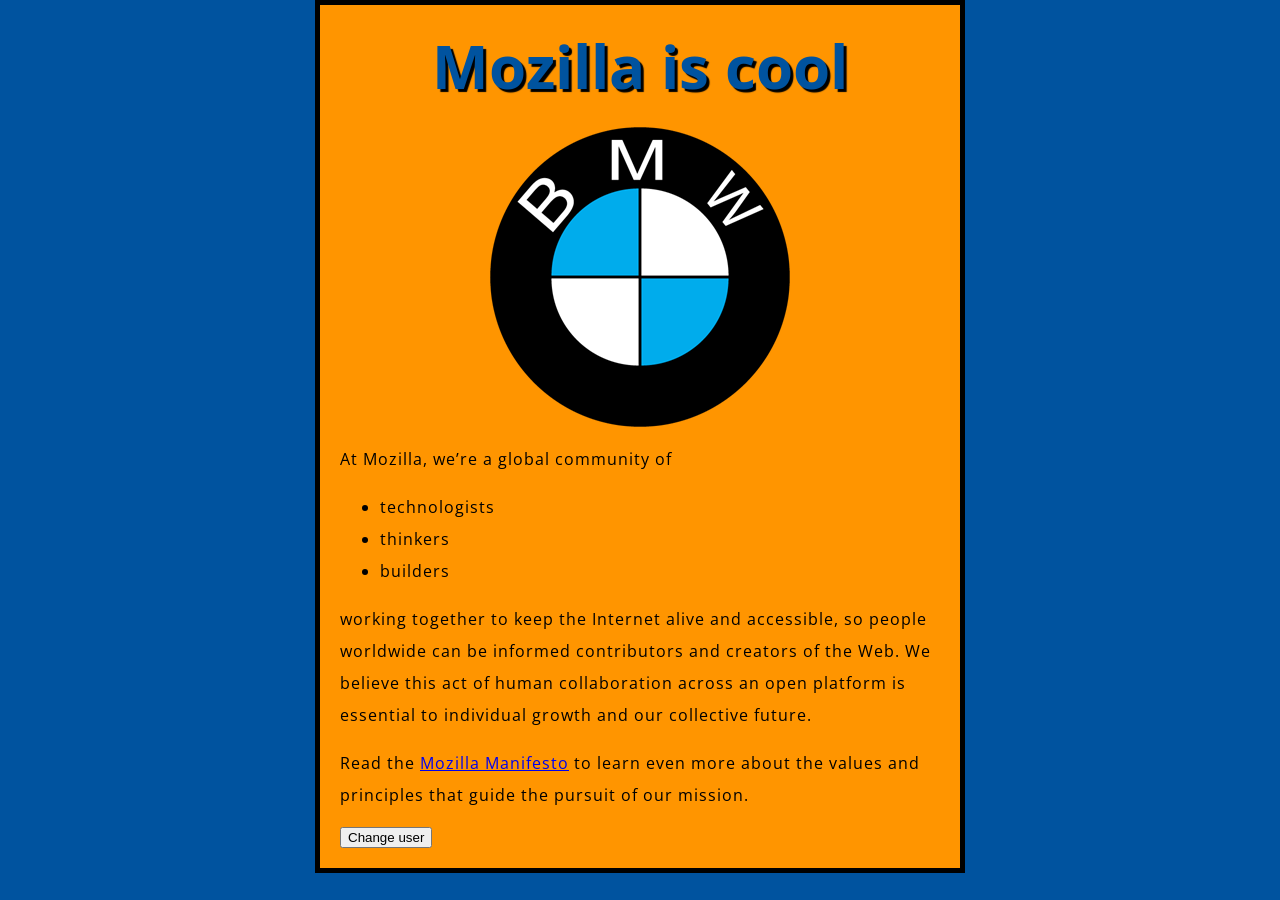
<file: index.html>
<!DOCTYPE html>
<html lang="en">
  <head>
    <meta charset="utf-8">
    <title>My test page</title>
    <link href="https://fonts.googleapis.com/css?family=Open+Sans" rel="stylesheet" type="text/css">
    <link href="style.css" rel="stylesheet" type="text/css">
    <script src="main.js" defer></script>

  </head>
  <body>
    <h1>Mozilla is cool</h1>
    <img src="pngimg.com - bmw_logo_PNG19713.png" alt="The Firefox logo: a flaming fox surrounding the Earth.">

    <p>At Mozilla, we’re a global community of</p>

    <ul> <!-- changed to list in the tutorial -->
      <li>technologists</li>
      <li>thinkers</li>
      <li>builders</li>
    </ul>

    <p>working together to keep the Internet alive and accessible, so people worldwide can be informed contributors and creators of the Web. We believe this act of human collaboration across an open platform is essential to individual growth and our collective future.</p>

    <p>Read the <a href="https://www.mozilla.org/en-US/about/manifesto/">Mozilla Manifesto</a> to learn even more about the values and principles that guide the pursuit of our mission.</p>
  
  <button>Change user</button>

  </body>
</html>
</file>
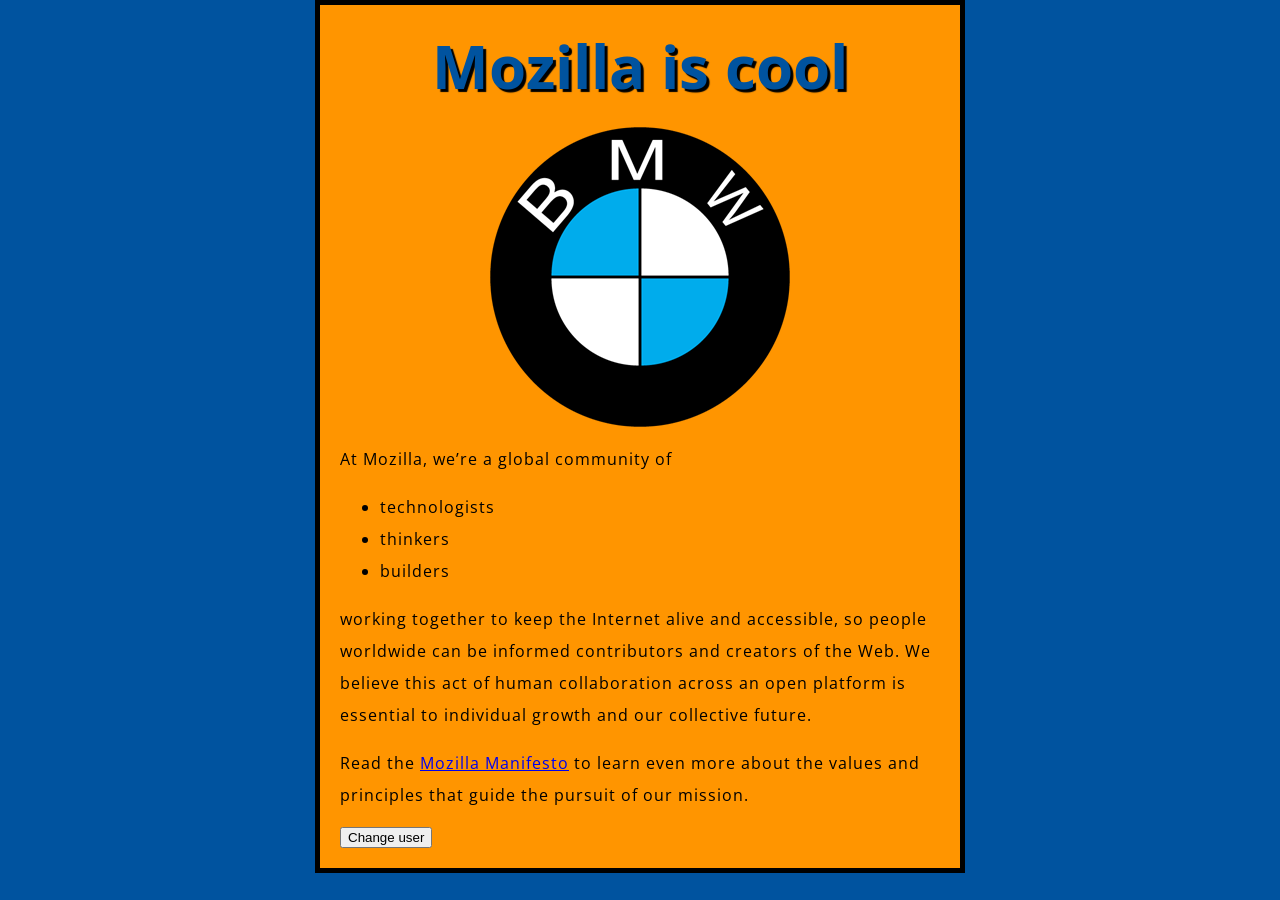
<file: Assignment1/index.html>
<!DOCTYPE html>
<html lang="en">
  <head>
    <meta charset="utf-8">
    <title>My test page</title>
    <link href="https://fonts.googleapis.com/css?family=Open+Sans" rel="stylesheet" type="text/css">
    <link href="style.css" rel="stylesheet" type="text/css">
    <script src="main.js" defer></script>

  </head>
  <body>
    <h1>Mozilla is cool</h1>
    <img src="pngimg.com - bmw_logo_PNG19713.png" alt="The Firefox logo: a flaming fox surrounding the Earth.">

    <p>At Mozilla, we’re a global community of</p>

    <ul> <!-- changed to list in the tutorial -->
      <li>technologists</li>
      <li>thinkers</li>
      <li>builders</li>
    </ul>

    <p>working together to keep the Internet alive and accessible, so people worldwide can be informed contributors and creators of the Web. We believe this act of human collaboration across an open platform is essential to individual growth and our collective future.</p>

    <p>Read the <a href="https://www.mozilla.org/en-US/about/manifesto/">Mozilla Manifesto</a> to learn even more about the values and principles that guide the pursuit of our mission.</p>
  
  <button>Change user</button>

  </body>
</html>
</file>
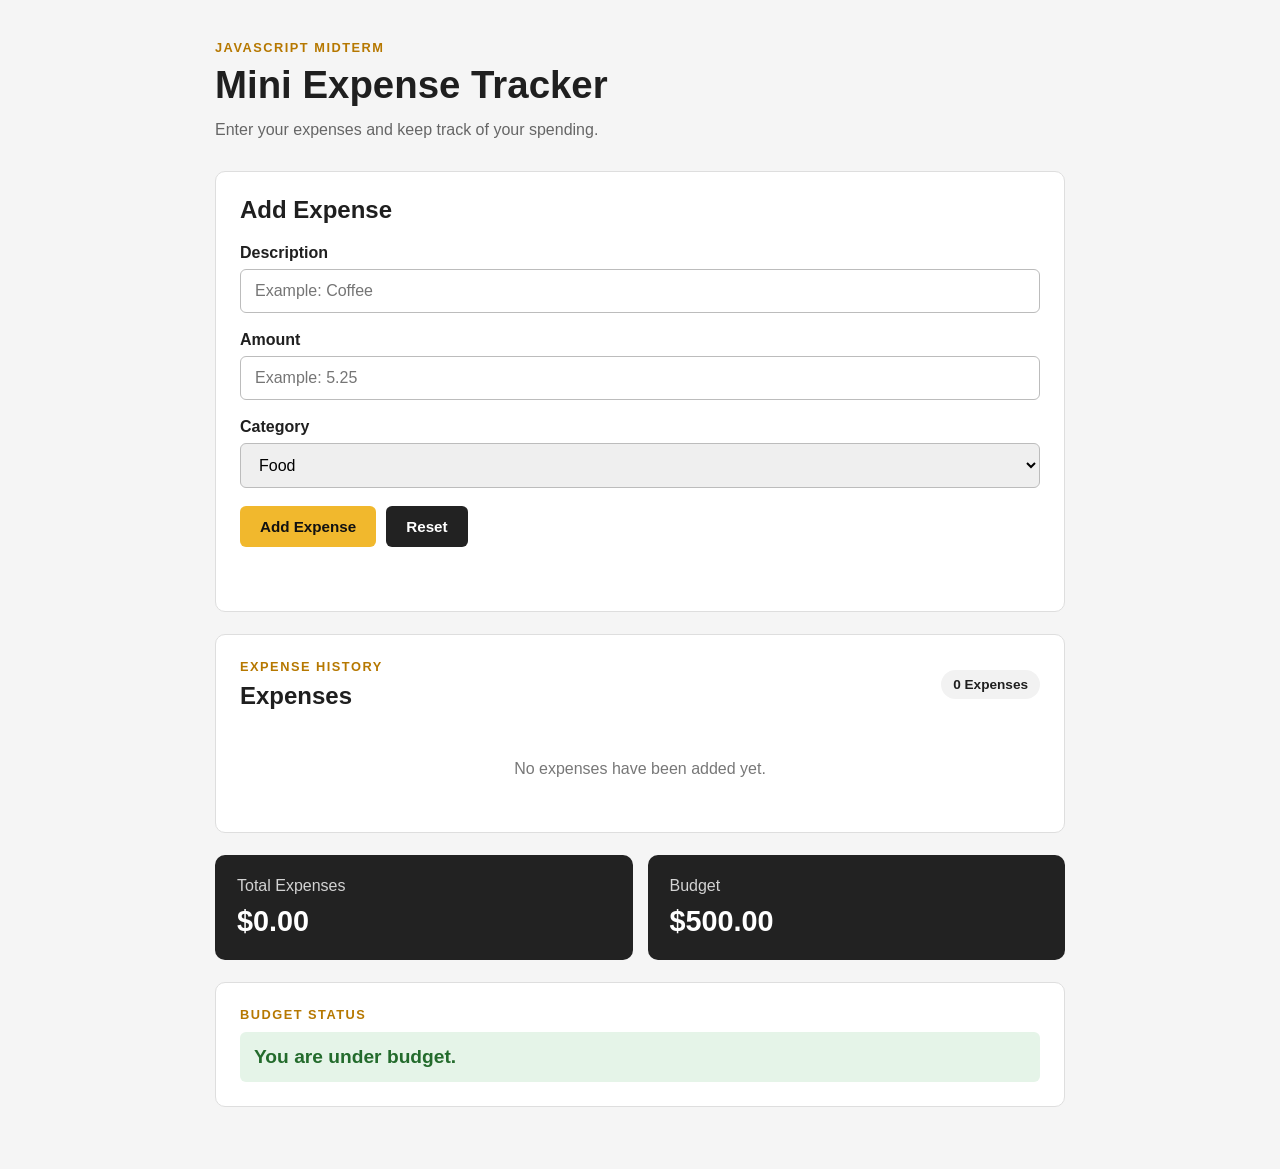
<file: midterm/index.html>
<!doctype html>
<html lang="en">
  <head>
    <meta charset="UTF-8" />

    <meta name="viewport" content="width=device-width, initial-scale=1.0" />

    <title>Mini Expense Tracker</title>

    <link rel="stylesheet" href="style.css" />

    <script src="script.js" defer></script>
  </head>

  <body>
    <main class="app-container">
      <header class="app-header">
        <p class="course-label">JavaScript Midterm</p>
        <h1>Mini Expense Tracker</h1>

        <p class="app-description">
          Enter your expenses and keep track of your spending.
        </p>
      </header>

      <section class="expense-form">
        <h2>Add Expense</h2>

        <div class="form-group">
          <label for="description"> Description </label>

          <input type="text" id="description" placeholder="Example: Coffee" />
        </div>

        <div class="form-group">
          <label for="amount"> Amount </label>

          <input
            type="number"
            id="amount"
            placeholder="Example: 5.25"
            min="0"
            step="0.01"
          />
        </div>

        <div class="form-group">
          <label for="category"> Category </label>

          <select id="category">
            <option value="Food">Food</option>

            <option value="Transportation">Transportation</option>

            <option value="School">School</option>

            <option value="Entertainment">Entertainment</option>

            <option value="Other">Other</option>
          </select>
        </div>

        <div class="button-group">
          <button id="add-expense" class="btn btn-primary">Add Expense</button>

          <button id="reset" class="btn btn-secondary">Reset</button>
        </div>

        <p id="message" class="message"></p>
      </section>

      <section class="expense-section">
        <div class="section-heading">
          <div>
            <p class="section-label">Expense History</p>

            <h2>Expenses</h2>
          </div>

          <span id="expense-count" class="expense-count"> 0 Expenses </span>
        </div>

        <div id="expense-list" class="expense-list">
          <p class="empty-message">No expenses have been added yet.</p>
        </div>
      </section>

      <section class="summary">
        <div class="summary-card">
          <p>Total Expenses</p>

          <h2 id="total">$0.00</h2>
        </div>

        <div class="summary-card">
          <p>Budget</p>

          <h2>$500.00</h2>
        </div>
      </section>

      <section class="budget-section">
        <p class="budget-label">Budget Status</p>

        <p id="budget-status" class="budget-status under-budget">
          You are under budget.
        </p>
      </section>
    </main>
  </body>
</html>
</file>
<file: style.css>
html {
  font-size: 10px;
  font-family: 'Open Sans', sans-serif;
}


h1 {
  font-size: 60px;
  text-align: center;
}

p, li {
  font-size: 16px;
  line-height: 2;
  letter-spacing: 1px;
}


html {
  background-color: #00539F;
}

body {
  width: 600px;
  margin: 0 auto;
  background-color: #FF9500;
  padding: 0 20px 20px 20px;
  border: 5px solid black;
}

h1 {
  margin: 0;
  padding: 20px 0;
  color: #00539F;
  text-shadow: 3px 3px 1px black;
}

img {
  display: block;
  margin: 0 auto;
}
</file>
<file: Assignment1/style.css>
html {
  font-size: 10px;
  font-family: 'Open Sans', sans-serif;
}


h1 {
  font-size: 60px;
  text-align: center;
}

p, li {
  font-size: 16px;
  line-height: 2;
  letter-spacing: 1px;
}


html {
  background-color: #00539F;
}

body {
  width: 600px;
  margin: 0 auto;
  background-color: #FF9500;
  padding: 0 20px 20px 20px;
  border: 5px solid black;
}

h1 {
  margin: 0;
  padding: 20px 0;
  color: #00539F;
  text-shadow: 3px 3px 1px black;
}

img {
  display: block;
  margin: 0 auto;
}
</file>
<file: midterm/style.css>
* {
  box-sizing: border-box;
  margin: 0;
  padding: 0;
}

body {
  font-family: Arial, Helvetica, sans-serif;

  background-color: #f5f5f5;
  color: #1f1f1f;

  min-height: 100vh;
  padding: 40px 20px;
}

.app-container {
  max-width: 850px;
  margin: 0 auto;
}

.app-header {
  margin-bottom: 28px;
}

.course-label,
.section-label,
.budget-label {
  color: #b67800;
  font-size: 0.8rem;
  font-weight: bold;
  letter-spacing: 1.5px;
  text-transform: uppercase;
  margin-bottom: 8px;
}

.app-header h1 {
  font-size: 2.4rem;
  margin-bottom: 10px;
}

.app-description {
  color: #666;
  line-height: 1.6;
}

.expense-form,
.expense-section,
.budget-section {
  background-color: white;

  border: 1px solid #dedede;
  border-radius: 10px;

  padding: 24px;

  margin-bottom: 22px;
}

.expense-form h2 {
  margin-bottom: 20px;
}

.form-group {
  margin-bottom: 18px;
}

.form-group label {
  display: block;

  font-weight: bold;
  margin-bottom: 7px;
}

.form-group input,
.form-group select {
  width: 100%;

  padding: 12px 14px;

  border: 1px solid #bcbcbc;
  border-radius: 6px;

  font-size: 1rem;
}

.form-group input:focus,
.form-group select:focus {
  outline: 2px solid #f1b82d;
  border-color: transparent;
}

.button-group {
  display: flex;
  gap: 10px;

  margin-top: 8px;
}

.btn {
  border: none;
  border-radius: 6px;

  padding: 12px 20px;

  font-size: 0.95rem;
  font-weight: bold;

  cursor: pointer;
}

.btn-primary {
  background-color: #f1b82d;
  color: #111;
}

.btn-secondary {
  background-color: #222;
  color: white;
}

.btn:hover {
  opacity: 0.88;
}

.message {
  min-height: 24px;
  margin-top: 16px;
  font-weight: bold;
}

.message.error {
  color: #b3261e;
}

.message.success {
  color: #24732f;
}

.section-heading {
  display: flex;

  align-items: center;
  justify-content: space-between;

  margin-bottom: 20px;
}

.expense-count {
  background-color: #f2f2f2;

  padding: 7px 12px;

  border-radius: 20px;

  font-size: 0.85rem;
  font-weight: bold;
}

.expense-list {
  display: flex;
  flex-direction: column;
  gap: 10px;
}

.empty-message {
  color: #777;

  text-align: center;

  padding: 30px 10px;
}

.expense-item {
  display: grid;

  grid-template-columns:
    1fr
    160px
    100px;

  align-items: center;

  gap: 15px;

  padding: 15px;

  border: 1px solid #dedede;
  border-radius: 7px;
}

.expense-description {
  font-weight: bold;
}

.expense-category {
  color: #666;
  font-size: 0.9rem;
}

.expense-amount {
  font-weight: bold;
  text-align: right;
}

.summary {
  display: grid;

  grid-template-columns: repeat(2, 1fr);

  gap: 15px;

  margin-bottom: 22px;
}

.summary-card {
  background-color: #222;
  color: white;

  border-radius: 10px;

  padding: 22px;
}

.summary-card p {
  color: #d3d3d3;
  margin-bottom: 10px;
}

.summary-card h2 {
  font-size: 1.8rem;
}

.budget-status {
  font-size: 1.2rem;
  font-weight: bold;

  padding: 14px;

  border-radius: 6px;

  margin-top: 10px;
}

.budget-status.under-budget {
  background-color: #e5f4e8;
  color: #236b2c;
}

.budget-status.over-budget {
  background-color: #fde8e7;
  color: #a32119;
}

@media (max-width: 650px) {
  .summary {
    grid-template-columns: 1fr;
  }

  .expense-item {
    grid-template-columns: 1fr;
  }

  .expense-amount {
    text-align: left;
  }

  .button-group {
    flex-direction: column;
  }

  .btn {
    width: 100%;
  }
}
</file>
